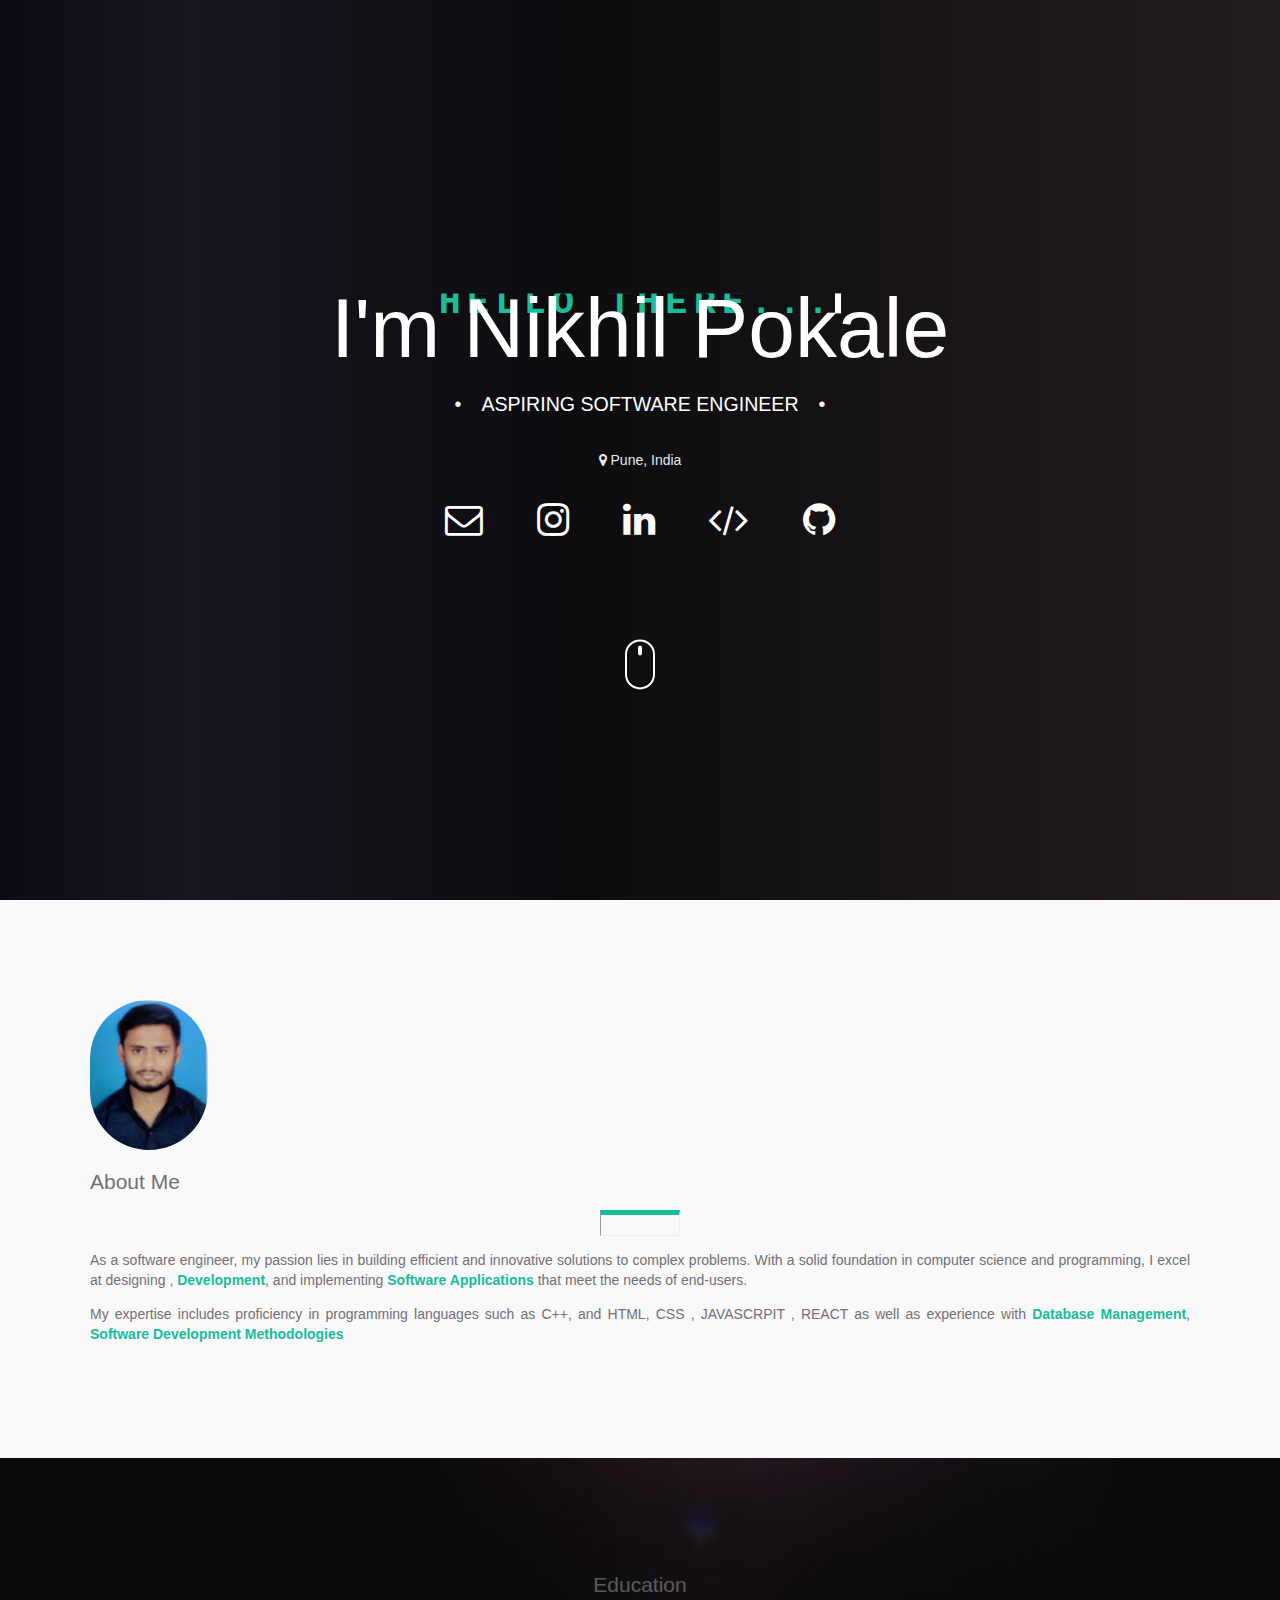
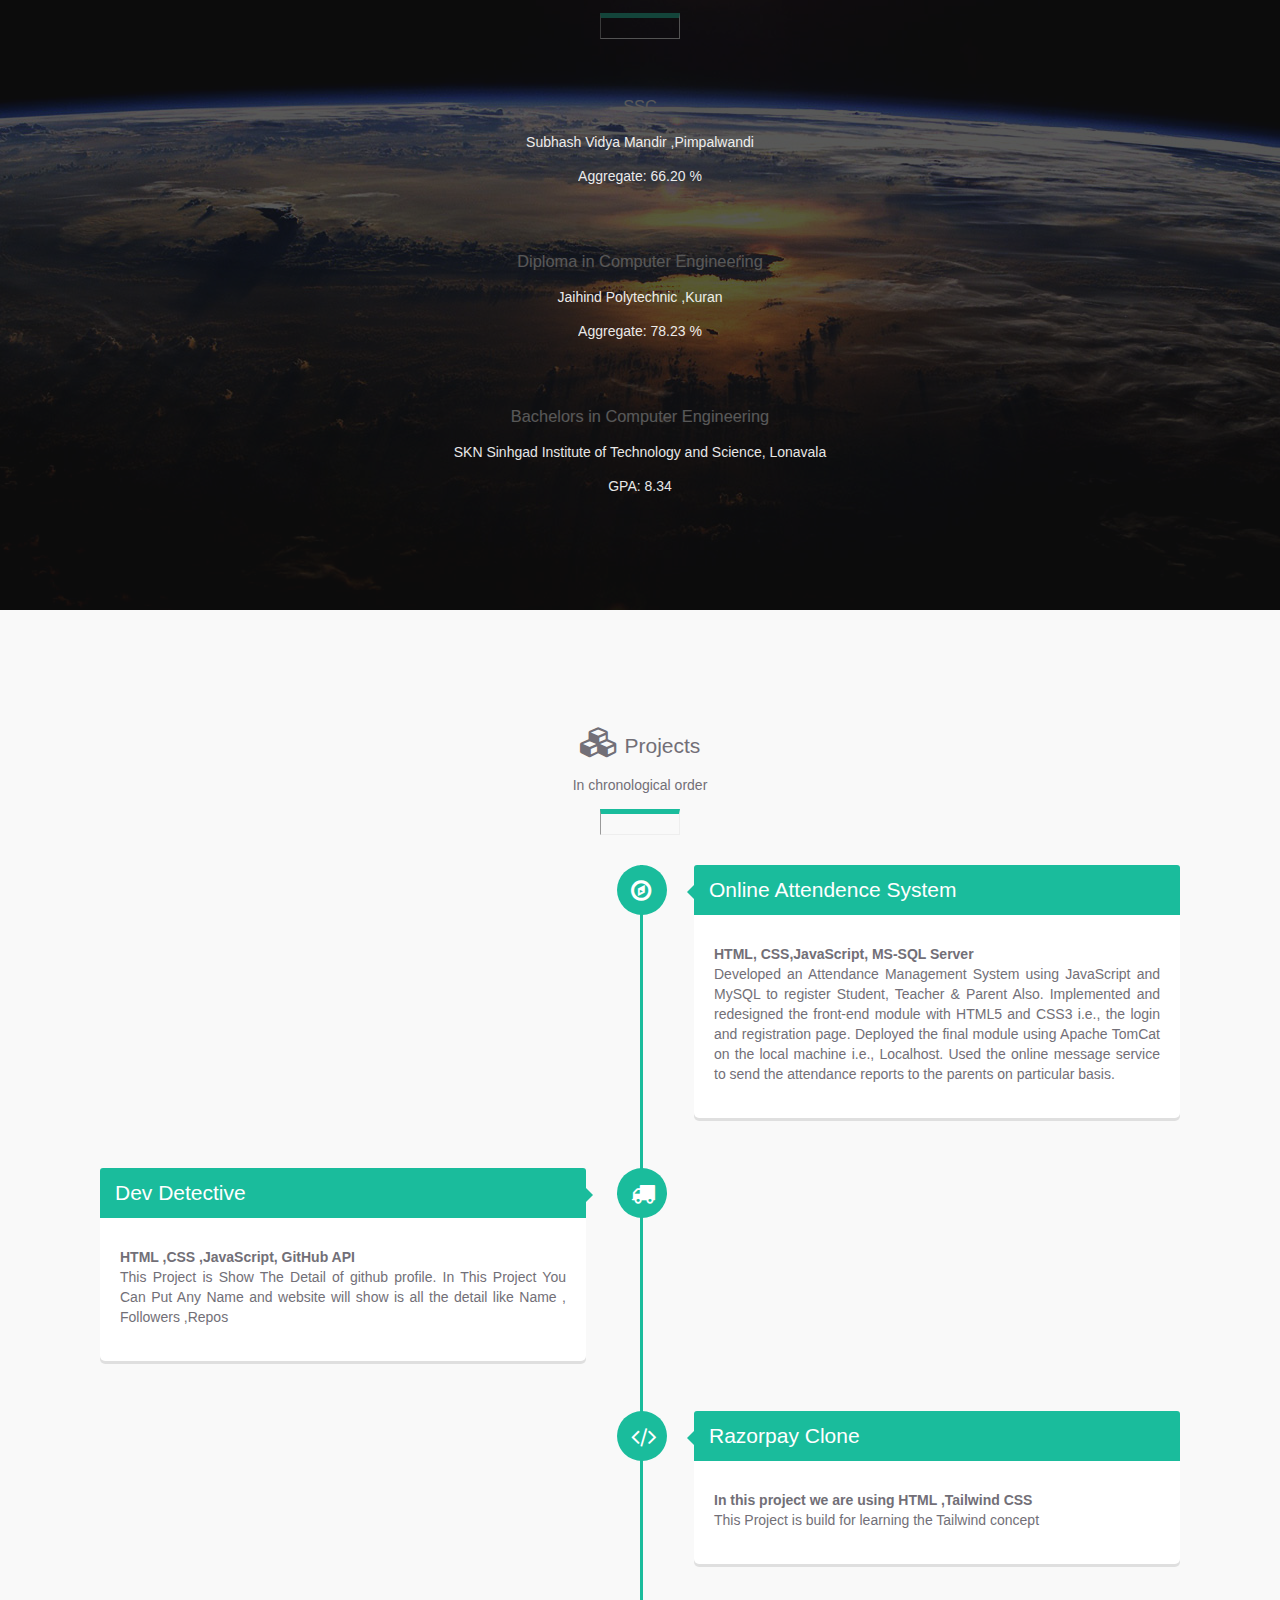
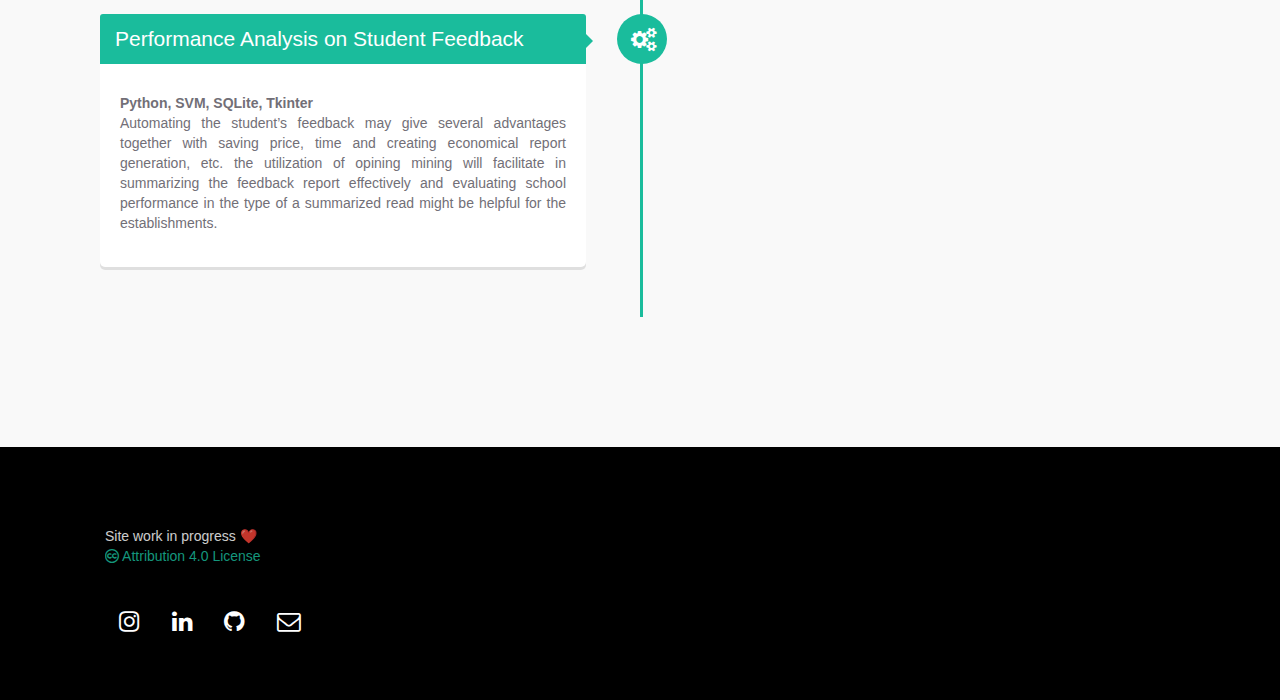
<file: index.html>
<!DOCTYPE html>

<html lang="en">
<head>
    <meta charset="utf-8">
    <meta content="IE=edge" http-equiv="X-UA-Compatible">
    <meta content="width=device-width, initial-scale=1" name="viewport">
    <!-- The above 3 meta tags *must* come first in the head; any other head content must come *after* these tags -->
    <meta content="Personal website" name="description">
    <meta content="Aniket Wazarkar" name="author">
    <link href="images/favicon.ico" rel="icon">

    <title>Nikhil Pokale</title><!-- Bootstrap core CSS -->
    <link crossorigin="anonymous" href=
    "https://maxcdn.bootstrapcdn.com/bootstrap/3.3.6/css/bootstrap.min.css"
    integrity=
    "sha384-1q8mTJOASx8j1Au+a5WDVnPi2lkFfwwEAa8hDDdjZlpLegxhjVME1fgjWPGmkzs7"
    rel="stylesheet"><!-- FontAwesome Icon Font -->
    <link href=
    "https://maxcdn.bootstrapcdn.com/font-awesome/4.4.0/css/font-awesome.min.css"
    rel="stylesheet"><!-- LinearIcons Icon Font -->
    <link href="https://cdn.linearicons.com/free/1.0.0/icon-font.min.css" rel=
    "stylesheet"><!-- Main Stylesheet -->
    <link href="css/style.css" rel="stylesheet"><!-- Timeline CSS -->
    <link href="css/timeline.css" rel="stylesheet">
</head>

<body>
    <!-- INTRO SECTION -->
        <!-- ++++++++++++++++++++++++++++++++++++++++++++++++++++
        ++++++++++++++++++++++++++++++++++++++++++++++++++++
        ++++++++++++++++++++++++++++++++++++++++++++++++++++ -->

        <!-- CSS TYPEWRITER -->


    <style>
        .typewriter h5 {
          font-family: monospace;/* Web-safe typewriter-like font */
          overflow: hidden;/* Ensures the content is not revealed until the animation */
          border-right: .17em solid rgb(255, 255, 255);/* The typewriter cursor */
          white-space: nowrap;/* Keeps the content on a single line */
          margin: 0 auto;/* Gives that scrolling effect as the typing happens */
          letter-spacing: .17em;/* Adjust as needed */
          animation: typing 3.4s steps(10, end), blink-caret .75s steps(50, end) infinite;
        }
        .typewriter {
    display: inline-flex;
}
        /* The typing effect */
        @keyframes typing {
          from {
            width: 0
          }
          to {
            width: 100%
          }
        }
        /* The typewriter cursor effect */
        @keyframes blinking-cursor {
          from,
          to {
            border-color: transparent
          }
          50% {
            border-color: rgb(255, 255, 255);
          }
        }
      </style>

    <section class="section-image">
        <div class="img-overlay"></div>
        <!--<a href="https://github.com/izzydoesizzy/resumetemplate" target="_blank"><img style="position: absolute; top: 0; right: 0; border: 0;" src="https://camo.githubusercontent.com/e7bbb0521b397edbd5fe43e7f760759336b5e05f/68747470733a2f2f73332e616d617a6f6e6177732e636f6d2f6769746875622f726962626f6e732f666f726b6d655f72696768745f677265656e5f3030373230302e706e67" alt="Fork me on GitHub" data-canonical-src="https://s3.amazonaws.com/github/ribbons/forkme_right_green_007200.png"></a> -->
            <div class="intro">
                <div class="row">
                    <div class="col-md-12">


                        <div class="typewriter">
                            <h5>Hello There...</h5>
                          </div>


                        <h1>I'm Nikhil Pokale</h1>
                        <span>•</span><span>Aspiring Software Engineer</span><span>•</span>
                        <br>
                        <br>
                        
                        <p font-size: 10px> <i class="fa fa-map-marker" style="font-size:14px"> <h11></h11></i> Pune, India</p>
                        <!--#KEY INTRODUCTORY TAGS -->
                        <!--
                        <p class="intro-desc"><span>Data Developer</span>
                        <span class="colour-splash">•</span>
                        <span>Deep Learning Practitioner</span> <span class=
                        "colour-splash">•</span> <span>Product Enthusiast</span></p>
                        -->
                    </div>
                    <!-- /col-md-12 -->
                </div>


                <div class="row">
                    <div class="col-md-8 col-md-offset-2">
                        <div class="social">
                            <a href="mailto:nikhilpokale976@gmail.com"
                            target="_blank"><i class=
                            "fa fa-envelope-o fa-3x"></i></a> <a href=
                            "http://www.instagram.com/niks_pokale" target=
                            "_blank"><i class="fa fa-instagram fa-3x"></i></a> 
                            <!-- <a href="http://www.dribbble.com/izzydoesizzy" target="_blank">
                                  <i class="fa fa-dribbble fa-3x"></i>
                                </a> -->
                             <a href="https://linkedin.com/in/nikhilpokale"
                            target="_blank"><i class=
                            "fa fa-linkedin fa-3x"></i></a> 
                            <!--<a href=
                            "https://medium.com/@izzydoesizzy" target=
                            "_blank"><i class="fa fa-medium fa-3x"></i></a> -->
                            <a href="https://auth.geeksforgeeks.org/user/aniketwazarkar1/practice"
                            target="_blank"><i class=
                            "fa fa-code fa-3x"></i></a> <a href=
                            "http://www.github.com/nikhilpokale976" target=
                            "_blank"><i class="fa fa-github fa-3x"></i></a>
                        </div><!-- /social -->
                    </div><!-- /col-md-8 -->
                </div><!-- /row -->
                


                <div class="bottom">
                    <a href="#about">
                    <div class="mouse-icon">
                        <div class="scroll">
                        </div>
                    </div></a>
                </div>
            </div><!-- /intro -->
    </section>
    
    
    <!-- ABOUT SECTION -->
    <section class="section-primary" id="about">
        <div class="container">
            <div class="row">
                <div class="col-md-6 col-md-offset-3 text-center">
                    <img class="profilepic" src=
                    "images/myimg.jpg">

                    <h2>About Me</h2>

                    <hr>
                    
                    <!-- As a software engineer, my passion lies in building efficient and innovative solutions to complex problems. 
                    With a solid foundation in computer science and programming, I excel at designing, developing, and implementing 
                    software applications that meet the needs of end-users.
                    My expertise includes proficiency in programming languages such as Java, Python, C++, and JavaScript, as well as 
                    experience with database management, software development methodologies, and agile practices. -->

                    <p class="lead">As a software engineer, my passion lies in building efficient and innovative solutions to complex problems. 
                        With a solid foundation in computer science and programming, I excel at designing , <span>Development</span>,
                          and implementing <span>Software Applications</span> that meet the needs of end-users.</p>
                    <p class="lead"> My expertise includes proficiency in programming languages such as  C++, and HTML, CSS , JAVASCRPIT , REACT as well as 
                        experience with <span>Database Management</span>, <span>Software Development Methodologies</span>
                </div><!-- /col-md-6 -->
            </div><!-- / row -->
        </div><!-- /container -->
    </section>
    <!-- SKILLS SECTION -->


    <section class="section-image" id="skills">
        <div class="img-overlay"></div>


        <div class="container">
            <div class="row">
                <div class="col-md-12 section-heading">
                    <h2>Education</h2>

                    <hr>
                </div>
            </div>


            <div class="row">
                <div class="col-md-4 text-center">
                    <span class="lnr lnr-bicycle"></span>

                    <h3>SSC</h3>

                    <p class="lead">Subhash Vidya Mandir ,Pimpalwandi</p>
                    <p font-size: 10px> Aggregate: 66.20 %</p>
                </div>


                <div class="col-md-4 text-center">
                    <span class="lnr lnr-car"></span>

                    <h3>Diploma in Computer Engineering</h3>
                    <p class="lead">Jaihind Polytechnic ,Kuran</p>
                    <p>Aggregate: 78.23 % </p>
                </div>


                <div class="col-md-4 text-center">
                    <span class="lnr lnr-rocket"></span>

                    <h3>Bachelors in Computer Engineering</h3>
                    <p class="lead">SKN Sinhgad Institute of Technology and Science, Lonavala</p>
                    <p>GPA: 8.34</p>
                </div>
            </div> <!-- / row -->
        </div><!-- /container -->
    </section>
    <!-- TIMELINE SECTION -->


    <section class="section-primary" id="timelinesection">
        <div class="container">
            <div class="row">
                <div class="col-md-12 section-heading">
                    <h2><i class="fa fa-cubes" style="font-size:30px"></i>  Projects</h2>

                    <p class="lead">In chronological order</p>

                    <hr class="white">
                </div>
            </div>


            <div class="row">
                <div class="col-md-12">
                    <!-- Timeline -->


                    <div id="timeline">
                        <!-- Timeline Item, copy from here to create various boxes -->


                        <div class="timeline-item">
                            <!--Icon inside the circle-->


                            <div class="timeline-icon">
                                <i class="fa fa-compass"></i>
                            </div>
                            <!-- Content from timeline box and position (right or left)-->


                            <div class="timeline-content right">
                                <h2>Online Attendence System </h2>


                                <p><b>HTML, CSS,JavaScript, MS-SQL Server</b> <br>  Developed an Attendance Management System using JavaScript and MySQL to register Student, Teacher & Parent Also.
                                    Implemented and redesigned the front-end module with HTML5 and CSS3 i.e., the login and registration page.
                                    Deployed the final module using Apache TomCat on the local machine i.e., Localhost.
                                    Used the online message service to send the attendance reports to the parents on particular basis. </p>
                            </div>
                        </div>

                        <div class="timeline-item">
                            


                            <div class="timeline-icon">
                                <i class="fa fa-truck"></i>
                            </div>
                            


                            <div class="timeline-content left">
                                <h2>Dev Detective</h2>


                                <p><b>HTML ,CSS ,JavaScript, GitHub API </b> <br> This Project is Show The Detail of github profile. 
                                 In This Project You Can Put Any Name and website will show is all the detail like Name , Followers ,Repos</p>
                            </div>
                        </div>
                        <!-- /Timeline Item-->
                        <!-- Timeline Item, copy from here to create various boxes -->

                        <div class="timeline-item">
                            <!--Icon inside the circle-->


                            <div class="timeline-icon">
                                <i class="fa fa-code"></i>
                            </div>
                            <!-- Content from timeline box and position (right or left)-->


                            <div class="timeline-content right">
                                <h2>Razorpay Clone</h2>


                                <p><b>In this project we are using HTML ,Tailwind CSS </b> <br> This Project is build for learning the Tailwind concept</p>
                                <!-- <ul>
                                    <li>Optimized Bitbucket ingestion processing time by 25%</li>
                                    <li>Flag-bearer for adoption of GraphQL as Data Access Layer</li>
                                </ul> -->
                            </div>
                        </div>
                        <!-- /Timeline Item-->
                        <!-- Timeline Item, copy from here to create various boxes -->


                        <div class="timeline-item">
                            <!--Icon inside the circle-->


                            <div class="timeline-icon">
                                <i class="fa fa-cogs"></i>
                            </div>
                            <!-- Content from timeline box and position (right or left)-->


                            <div class="timeline-content left">
                                <h2>Performance Analysis on Student Feedback</h2>
                                <p><b>Python, SVM, SQLite, Tkinter</b><br> Automating the student’s feedback may give several advantages together with saving
                                    price, time and creating economical report generation, etc. the utilization of opining
                                    mining will facilitate in summarizing the feedback report effectively and evaluating
                                    school performance in the type of a summarized read might be helpful for the
                                    establishments.</p>
                                <!-- <ul>
                                    <li>Designed, deployed and managed data transformation pipelines and warehousing applications for massive amounts of data</li>
                                    <li>Delivered 7 ETL pipelines in 6 months; won best performer award in department</li>
                                </ul> -->
                            </div>
                        </div>

                        <!-- ++++++++++++++++++++++++++++++++++++++++++++ -->
                        <!-- ++++++++++++++++++++++++++++++++++++++++++++ -->
                        <!-- ++++++++++++++++++++++++++++++++++++++++++++ -->
                        <!-- RESERVED FOR FUTURE PROJECTS -->
                        <!-- ++++++++++++++++++++++++++++++++++++++++++++ -->
                        <!-- ++++++++++++++++++++++++++++++++++++++++++++ -->
                        <!-- ++++++++++++++++++++++++++++++++++++++++++++ -->

                        <!-- /Timeline Item-->
                        <!-- Timeline Item, copy from here to create various boxes -->


                        <!-- <div class="timeline-item">
                            


                            <div class="timeline-icon">
                                <i class="fa fa-code-fork"></i>
                            </div>


                            <div class="timeline-content right">
                                <h2>Graduate Analyst</h2>
                                <p><b>Tax Technologies</b><br>Developed Corporate Group Tax Relief Tool where subsidiaries in Barclays surrendered their losses to other subsidiaries’ profit thus reducing the total payable tax for the Corporation as a whole. Developed in C# with MVC architecture</p>
                            </div>
                        </div> -->
                        <!-- /Timeline Item-->
                        <!-- Timeline Item, copy from here to create various boxes -->

                        <!-- <div class="timeline-item">
                           


                            <div class="timeline-icon">
                                <i class="fa fa-bug"></i>
                            </div>


                            <div class="timeline-content left">
                                <h2>Intern</h2>
                                <p><b>Global Finance Technology Services</b><br> Debugged legacy bookkeeping application inherited from Lehman Brothers in order to make it operational again and suggesting end-to-end migration plans for all accounts to the strategic system.</p>
                            </div>
                        </div> -->
                        <!-- /Timeline Item-->
                        <!-- Timeline Item, copy from here to create various boxes -->


                         </div>
                        <!-- /Timeline Item-->
                    </div>
                    <!-- /col-md-12 -->
                </div>
                <!-- /row -->
            </div>
        </div> <!-- / container -->
    </section>
<!---
    <section class="section-primary" id="extracurricularsection">
        <div class="container">
            <div class="row">
                <div class="col-md-12 section-heading">
                    <h2>Certifications</h2>
                     
                    <hr class="white">
                    <ul style="font-size:18px;font-family: -apple-system, BlinkMacSystemFont, 'Segoe UI', Roboto, Oxygen, Ubuntu, Cantarell, 'Open Sans', 'Helvetica Neue', sans-serif">
                        <li>Oracle Cloud Database Services 2021 <span>Certified Specialist</span></li>
                        <li>Oracle Cloud Infrastructure Foundations 2021 <span>Certified Associate</span></li>
                        <li>AWS Cloud Practitioner Essentials Training</li>-->
                        <!-- <li>Selected as one of 300 representatives at 19<sup>th</sup> <a href="https://www.world-business-dialogue.com/">World Business Dialogue</a>, Cologne, Germany</li> -->
                     <!--   <li>The Data Scientist's Toolbox</li></ul>
                    </ul>
                </div>
            </div>
        </section>     
    -->
    <!-- FOOTER SECTION -->

    <footer class="footer">
        <div class="container">
            <div class="row">
                <div class="col-md-4">
                    <p>Site work in progress ❤️<br>
                    <a href="http://creativecommons.org/licenses/by/4.0/"
                    target="_blank"><i class="fa fa-creative-commons"></i>
                    Attribution 4.0 License</a></p>
                </div>


                <div class="col-md-4 text-center">
                </div>


                <div class="col-md-4">
                    <div class="social-footer">
                         <a href=
                        "http://www.instagram.com/niks_pokale" target=
                        "_blank"><i class="fa fa-instagram"></i></a> <a href=
                        "https://linkedin.com/in/nikhilpokale target=
                        "_blank"><i class="fa fa-linkedin"></i></a> <a href=
                        "http://www.github.com/nikhilpokale976" target=
                        "_blank"><i class="fa fa-github"></i></a>
                        <a href="mailto:nikhilpokale976@gmail.com" target=
                        "_blank"><i class="	fa fa-envelope-o"></i></a>

                    
                    </div> <!-- /social footer -->
                </div> <!-- /col-md-4 -->
            </div><!-- /row -->
        </div><!-- /container -->
    </footer>
    <!-- Bootstrap core JavaScript
    ================================================== -->
    <!-- Placed at the end of the document so the pages load faster -->
    <script src=
    "https://ajax.googleapis.com/ajax/libs/jquery/1.11.3/jquery.min.js">
    </script> 
    <script>
    window.jQuery || document.write('<script src="../../assets/js/vendor/jquery.min.js"><\/script>')
    </script> 
    <script src="js/bootstrap.min.js">
    </script> 
    <script src="js/scripts.js">
    </script>
</body>
</html>
</file>
<file: css/style.css>
/**
 * =================================================================== 
 *
 *  ResumeTemplate v1.0 ClearCareer
 *  url: clearcareer.ca
 *  Design by: Iskender Piyale-Sheard
 *  website: izzydoesizzy.com
 *  Created 06-27-2016
 *  Last Updated: 03-19-2017
 *  ------------------------------------------------------------------
 *  Table of Contents:

 *  01. Global Styles
 *  02. Intro
 *  03. Social Icons
 *  04. Icon Fonts
 *  05. Section Styles
 *  06. Timeline Styles
 *  05. Footer
 EXTRAS

 * =================================================================== 
 */

/* 01. Basic Styles
 * =================================================================== */

 html {
    overflow-x: hidden;
 }
 body {
    font-family: 'Source Sans Pro', sans-serif;
 }

 h1 {
    font-weight: bold;
 }

 h2 {
 }

 h5 {
    font-weight: 600;
 }

 a {
    cursor: pointer;
    color: #1abc9c;
    text-decoration: none;
 }

 a:hover {
    text-decoration:none;
    color: #1abc9c;
    opacity: 0.9;
 }

 hr {
    border-top: 5px solid #1abc9c;
    width: 80px;
    padding-bottom: 20px;
 }


 .colour-splash {
    color: #1abc9c;
 }

 .section-primary span {
    color: #1abc9c;
    font-weight: bolder;
    opacity: 1;
 }


li {
    margin-top: 10px;
}





/* 02. Intro
 * =================================================================== */

 .section-image {
     /*background: #151515 url(https://images.unsplash.com/photo-1464822759023-fed622ff2c3b?dpr=2&auto=compress,format&crop=entropy&fit=crop&w=1199&h=799&q=80) no-repeat center center;*/
     /*background: #000000 url(../images/bgnew.jpg) no-repeat center center;*/
     background: linear-gradient(90deg, rgba(2,0,36,1) 0%, rgba(37,32,68,1) 15%, rgba(4,2,11,1) 45%, rgba(63,38,47,0.9081757703081232) 100%, rgba(117,152,159,1) 100%);  -webkit-background-size: cover;
    -moz-background-size: cover;
    background-size: cover;
    width: 100%;
    height: 100vh;
    position: relative;
    text-align: center;
    color: #fff;
    display:table;
 }

 .img-overlay {
    position: absolute;
    top: 0;
    left: 0;
    width: 100%;
    height: 100%;
    background: #111111;
    opacity: .7;
 }

 .intro {
    vertical-align: middle;
    text-align: center;
    display:table-cell;
    -webkit-transform: translateY(-2.1rem);
    -ms-transform: translateY(-2.1rem);
    transform: translateY(-2.1rem);
}

.intro .row {
    margin-right: 0;
    margin-left:0;
}

.intro h1 {
    font-size: 84px;
}

.intro h5 {
    color: #1abc9c;
    font-size: 2.3rem;
    margin-bottom: 0;
    text-transform: uppercase;
    letter-spacing: .3rem;
    text-shadow: 0 0 6px rgba(0, 0, 0, 0.2);
}

.section-image span {
    text-transform: uppercase;
    font-size: 1.4em;
    padding: 0 10px;
    font-weight: 100;
}

.section-image h1 {
    margin-top: 0;
}

.section-image p {
    font-weight: lighter;
    opacity: 0.9;
}



/* 03. Social Icons
 * =================================================================== */

.social {
  margin: 0 10px;
  padding-top: 1.3em;
  text-align: center;
  color: #fff;
  font-size: 0.9em;
}

.social a {
  color: white;
  text-decoration:none;
  padding: 2em;
}

.social a:hover{
  opacity: 0.6;
}

.social-footer {
    position: block;
    padding: 15px;
}

.social-footer a {
    color: white;
    text-decoration: none;
    padding: 0.6em;
    font-size: 1.7em;
}


/* 04. Icon Font
 * =================================================================== */

 .lnr {
    font-size: 4em !important;
    color:#fff;
 }

/* 05. Section Styles
 * =================================================================== */

section {
    padding-top: 100px;
    padding-bottom: 100px;
}

.profilepic {
    height: 150px;
    width: auto;
    border-radius: 300px;
}

.section-primary p {
    text-align: justify;
}

.section-primary {
    border: #1abc9c;
}

.section-colour {
    background-color: #1abc9c;
    color: #fff;
}

.section-colour p {
    text-align: justify;
}

.section-heading .lead, .section-heading h2 {
    text-align: center;
}

.section-colour {
    border: #fff;
}

.section-colour hr {
    border-top: 5px solid #fff;
 }

mark.blue {
    color:rgb(0, 109, 160);
    background: none;
}


/* 01. Timeline Styles
 * =================================================================== */

.timeline-icon .fa {
    color: white;
    margin: 14px;
    font-size: 1.7em;
}

#skills {
    /*background: #151515 url(https://images.unsplash.com/photo-1456983933114-c22026990f4b?dpr=2&auto=format&crop=entropy&fit=crop&w=1280&h=720&q=80) no-repeat center center;*/
    background: #151515 url(../images/skills_bckgrnd.jpg) no-repeat center center;
    height: auto;
}

#extracurricularsection {
    /*background: #151515 url(https://images.unsplash.com/photo-1456983933114-c22026990f4b?dpr=2&auto=format&crop=entropy&fit=crop&w=1280&h=720&q=80) no-repeat center center;*/
    background: #f5edd6 /*url(../images/skills_bckgrnd.jpg) no-repeat center center*/;
    height: auto;
}



/* 05. Footer
 * =================================================================== */

footer {
    display: block;
    position: static;
    bottom: 0;
    background-color: black;
    color: #fff;
    padding: 50px 0;

}

footer p {
    padding: 15px;
    opacity: 0.8;
}


/* EXTRAS
 * =================================================================== */



        /* Mouse Icon
         * =================================================================== */
        .mouse-icon {
            border: 2px solid #fff;
            border-radius: 16px;
            display: block;
            height: 50px;
            margin: 100px auto;
            position: absolute;
            left: 0;
            right: 0;
            width: 30px;
            z-index: 10;
        }
        .mouse-icon .scroll {
            animation-delay: 0s;
            animation-duration: 1s;
            animation-iteration-count: infinite;
            animation-name: scrolling;
            animation-play-state: running;
            animation-timing-function: linear;
        }
        .mouse-icon .scroll {
            background: #fff none repeat scroll 0 0;
            border-radius: 10px;
            height: 10px;
            margin-left: auto;
            margin-right: auto;
            position: relative;
            top: 4px;
            width: 4px;
        }
        @keyframes scrolling {
        0% {
            opacity: 0;
            top: 5px;
        }
        30% {
            opacity: 1;
            top: 10px;
        }
        100% {
            opacity: 0;
            top: 25px;
        }
        }

        .pad-xl {
            padding: 200px 0px;
        }

        .pad-lg {
            padding: 160px 0px;
        }

        .pad-sm {
            padding: 80px 0px;
        }

        .pad-xs {
            padding: 30px 0px;
        }

        /* /Mouse Icon
         * =================================================================== */
         
 
/* Media Queries
 * =================================================================== */

@media (max-width: 480px) {
    .social a {
        padding: 0.4em;
        font-size: 0.9em;
    }

    .social-footer {
        text-align: center;
        position:block;
        text-align: center;
    }

    .social-footer a {
        padding: 0.3em;
        font-size: 1.6em;

    }

    .intro-desc {
        font-size: 0.7em;
    }

    .section-image span {
        font-size: 1em;
        padding: 0 1px;

}

    .intro h1 {
        font-size: 50px;
        padding-top: 15px;
    }

    footer {
        text-align: center;
        padding-bottom: 100px;
    }

    #skills {
        background: #151515 url(https://images.unsplash.com/photo-1456983933114-c22026990f4b?dpr=2&auto=format&crop=entropy&fit=crop&w=1280&h=720&q=80) no-repeat center center;
        background-position: top center;

    }
}

@media (max-width: 991px) {
    .social-footer {
        text-align: center;
    }

    footer p {
    text-align: center;
    }

}
</file>
<file: css/timeline.css>
/**
 * =================================================================== 
 *
 *  ResumeTemplate v1.0 Main ClearCareer
 *  url: clearcareer.ca
 *  06-27-2016
 *  ------------------------------------------------------------------
 * 
 * Timeline Tempalte by Bruno Rodriguez
 * 
 * https://github.com/itbruno
 * http://itbruno.com.br
 * http://www.twitter.com/_brunoweb
 * 
 * =================================================================== 
 */

header:after, #timeline .timeline-item:after, header:before, #timeline .timeline-item:before {
  content: '';
  display: block;
  width: 100%;
  clear: both;
}

*, *:before, *:after {
  box-sizing: border-box;
  -webkit-box-sizing: border-box;
  -moz-box-sizing: border-box;
}

body, html {
  height: 100%;
}

body {
  background: #f9f9f9;
  background-size: cover;
  margin: 0;
  padding: 0;
  font-family: helvetica, arial, tahoma, verdana;
  line-height: 20px;
  font-size: 14px;
  color: #726f77;
}

img {
  max-width: 100%;
}

a {
  text-decoration: none;
}

.container {
  max-width: 1100px;
  margin: 0 auto;
}

h1, h2, h3, h4 {
  font-family: "Dosis", arial, tahoma, verdana;
  font-weight: 500;
}

.project-name {
  text-align: center;
  padding: 10px 0;
}

header {
  background: #1abc9c;
  padding: 10px;
  -webkit-box-shadow: 0 3px 3px rgba(0, 0, 0, 0.05);
  -moz-box-shadow: 0 3px 3px rgba(0, 0, 0, 0.05);
  -ms-box-shadow: 0 3px 3px rgba(0, 0, 0, 0.05);
  box-shadow: 0 3px 3px rgba(0, 0, 0, 0.05);
}
header .logo {
  color: #1abc9c;
  float: left;
  font-family: "Dosis", arial, tahoma, verdana;
  font-size: 22px;
  font-weight: 500;
}
header .logo > span {
  color: #f7aaaa;
  font-weight: 300;
}
header .social {
  float: right;
}
header .social .btn {
  font-family: "Dosis";
  font-size: 14px;
  margin: 10px 5px;
}


.timelinedot {
  margin: 13px;  
  color:white;
}


#timeline {
  width: 100%;
  margin: 30px auto;
  position: relative;
  padding: 0 10px;
  -webkit-transition: all 0.4s ease;
  -moz-transition: all 0.4s ease;
  -ms-transition: all 0.4s ease;
  transition: all 0.4s ease;
}
#timeline:before {
  content: "";
  width: 3px;
  height: 100%;
  background: #1abc9c;
  left: 50%;
  top: 0;
  position: absolute;
}
#timeline:after {
  content: "";
  clear: both;
  display: table;
  width: 100%;
}
#timeline .timeline-item {
  margin-bottom: 50px;
  position: relative;
}
#timeline .timeline-item .timeline-icon {
  background: #1abc9c;
  width: 50px;
  height: 50px;
  position: absolute;
  top: 0;
  left: 50%;
  overflow: hidden;
  margin-left: -23px;
  -webkit-border-radius: 50%;
  -moz-border-radius: 50%;
  -ms-border-radius: 50%;
  border-radius: 50%;
}
#timeline .timeline-item .timeline-icon svg {
  position: relative;
  top: 14px;
  left: 14px;
}
#timeline .timeline-item .timeline-content {
  width: 45%;
  background: #fff;
  padding: 20px;
  -webkit-box-shadow: 0 3px 0 rgba(0, 0, 0, 0.1);
  -moz-box-shadow: 0 3px 0 rgba(0, 0, 0, 0.1);
  -ms-box-shadow: 0 3px 0 rgba(0, 0, 0, 0.1);
  box-shadow: 0 3px 0 rgba(0, 0, 0, 0.1);
  -webkit-border-radius: 5px;
  -moz-border-radius: 5px;
  -ms-border-radius: 5px;
  border-radius: 5px;
  -webkit-transition: all 0.3s ease;
  -moz-transition: all 0.3s ease;
  -ms-transition: all 0.3s ease;
  transition: all 0.3s ease;
}
#timeline .timeline-item .timeline-content h2 {
  padding: 15px;
  background: #1abc9c;
  color: #fff;
  margin: -20px -20px 0 -20px;
  font-weight: 300;
  -webkit-border-radius: 3px 3px 0 0;
  -moz-border-radius: 3px 3px 0 0;
  -ms-border-radius: 3px 3px 0 0;
  border-radius: 3px 3px 0 0;
}

#timeline .timeline-item .timeline-content p {
  padding-top: 15px;
}

#timeline .timeline-item .timeline-content:before {
  content: '';
  position: absolute;
  left: 45%;
  top: 20px;
  width: 0;
  height: 0;
  border-top: 7px solid transparent;
  border-bottom: 7px solid transparent;
  border-left: 7px solid #1abc9c;
}
#timeline .timeline-item .timeline-content.right {
  float: right;
}
#timeline .timeline-item .timeline-content.right:before {
  content: '';
  right: 45%;
  left: inherit;
  border-left: 0;
  border-right: 7px solid #1abc9c;
}


@media screen and (max-width: 768px) {
  #timeline {
    margin: 30px;
    padding: 0px;
    width: 90%;
  }
  #timeline:before {
    left: 0;
  }
  #timeline .timeline-item .timeline-content {
    width: 90%;
    float: right;
  }
  #timeline .timeline-item .timeline-content:before, #timeline .timeline-item .timeline-content.right:before {
    left: 10%;
    margin-left: -6px;
    border-left: 0;
    border-right: 7px solid #1abc9c;
  }
  #timeline .timeline-item .timeline-icon {
    left: 0;
  }
}
</file>
